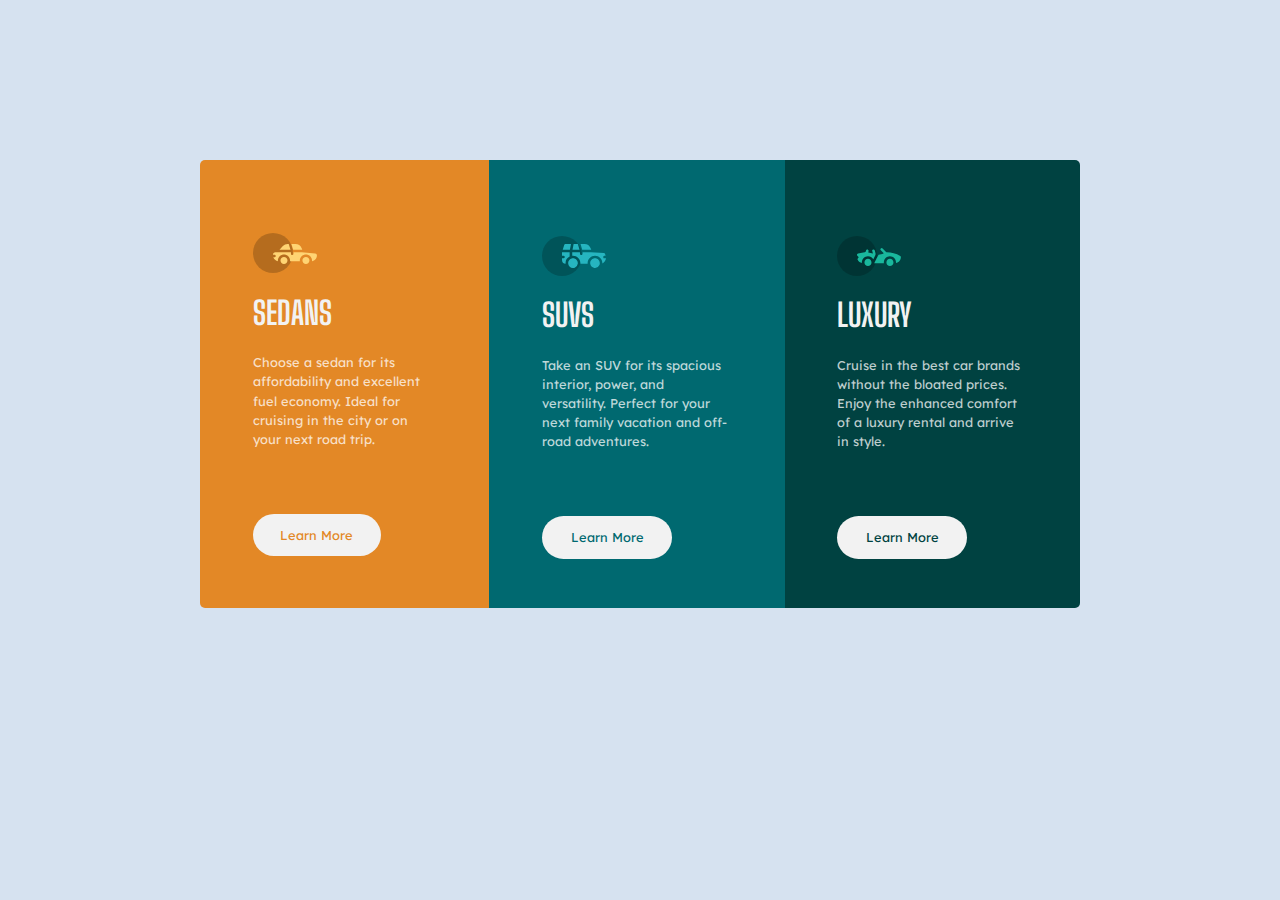
<file: index.html>
<!DOCTYPE html>
<html lang="en">
<head>
  <meta charset="UTF-8">
  <meta name="viewport" content="width=device-width, initial-scale=1.0"> <!-- displays site properly based on user's device -->

  <link rel="icon" type="image/png" sizes="32x32" href="./images/favicon-32x32.png">
  <link rel="stylesheet" href="normalize.css">
  <link rel="stylesheet" href="style.css"><link rel="preconnect" href="https://fonts.googleapis.com">
  <link rel="preconnect" href="https://fonts.gstatic.com" crossorigin>
  <link href="https://fonts.googleapis.com/css2?family=Big+Shoulders+Display:wght@700&family=Lexend+Deca&display=swap" rel="stylesheet">

  <title>Frontend Mentor | 3-column preview card component</title>
</head>
<body>
  <main>
    <section class="sedans">
      <img src="./images/icon-sedans.svg" alt="Sedans Icon">
      <h1>SEDANS</h1>
      <p> Choose a sedan for its affordability and excellent fuel economy. Ideal for cruising in the city 
        or on your next road trip.</p>
      <span>Learn More</span>  
    </section>
    <section class="suvs">
      <img src="./images/icon-suvs.svg" alt="SUVs Icon">
      <h1>SUVS</h1>
      <p>Take an SUV for its spacious interior, power, and versatility. Perfect for your next family vacation 
        and off-road adventures.</p>
      <span>Learn More</span>  
    </section>
    <section class="luxury">
      <img src="./images/icon-luxury.svg" alt="Luxury Icon">
      <h1>LUXURY</h1>
      <p>Cruise in the best car brands without the bloated prices. Enjoy the enhanced comfort of a luxury 
        rental and arrive in style.</p>
      <span>Learn More</span>  
    </section>
  </main>
</body>
</html>
</file>
<file: style.css>
body {
    position: relative;
    background-color: hsl(212, 45%, 89%);
}

main {
    display: flex;
    flex-direction: column;
    justify-content: center;
    align-items: center;
    width: 18rem;
    position: absolute;
    left: 50%;
    padding: 5% 0;
    transform: translate(-50%);
}

main > section {
    padding: 15%;
    height: 70%;
}

section > h1 {
    font-family: 'Big Shoulders Display', cursive;
    font-weight: 700;
    color: hsl(0, 0%, 95%);
}

section > p {
    font-family: 'Lexend Deca', sans-serif;
    font-weight: 400;
    font-size: 0.8rem;
    line-height: 1.5;
    color: hsla(0, 0%, 100%, 0.75);
    padding-bottom: 10%;
    
}

section > span {
    font-family: 'Lexend Deca', sans-serif;
    font-weight: 400;
    font-size: 0.8rem;
    background-color: hsl(0, 0%, 95%);
    padding: 7% 15%;
    border-radius: 25px;
}

.sedans {
    background-color: hsl(31, 77%, 52%);
    color: hsl(31, 77%, 52%);
    border-top-left-radius: 5px;
    border-top-right-radius: 5px;
}

.suvs {
    background-color: hsl(184, 100%, 22%);
    color: hsl(184, 100%, 22%);
}

.luxury {
    background-color: hsl(179, 100%, 13%);
    color: hsl(179, 100%, 13%);
    border-bottom-left-radius: 5px;
    border-bottom-right-radius: 5px;

}

@media screen and (min-width: 768px) {
    main {
        flex-direction: row;
        width: 55rem;
        height: 40rem;
        position: static;
        transform: none;
        margin: 0 auto;
        
    }
    
    main > section{
        padding: 0 6%;

    }

    section > img {
        display: block;
        margin-top: 40%;
    }

   section > p {
       padding-bottom: 4rem;
   }


   .sedans {
        border-top-right-radius: 0;
        border-bottom-left-radius: 5px;
   }

   .luxury {
       border-bottom-left-radius: 0;
       border-top-right-radius: 5px;
   }
   
}
</file>
